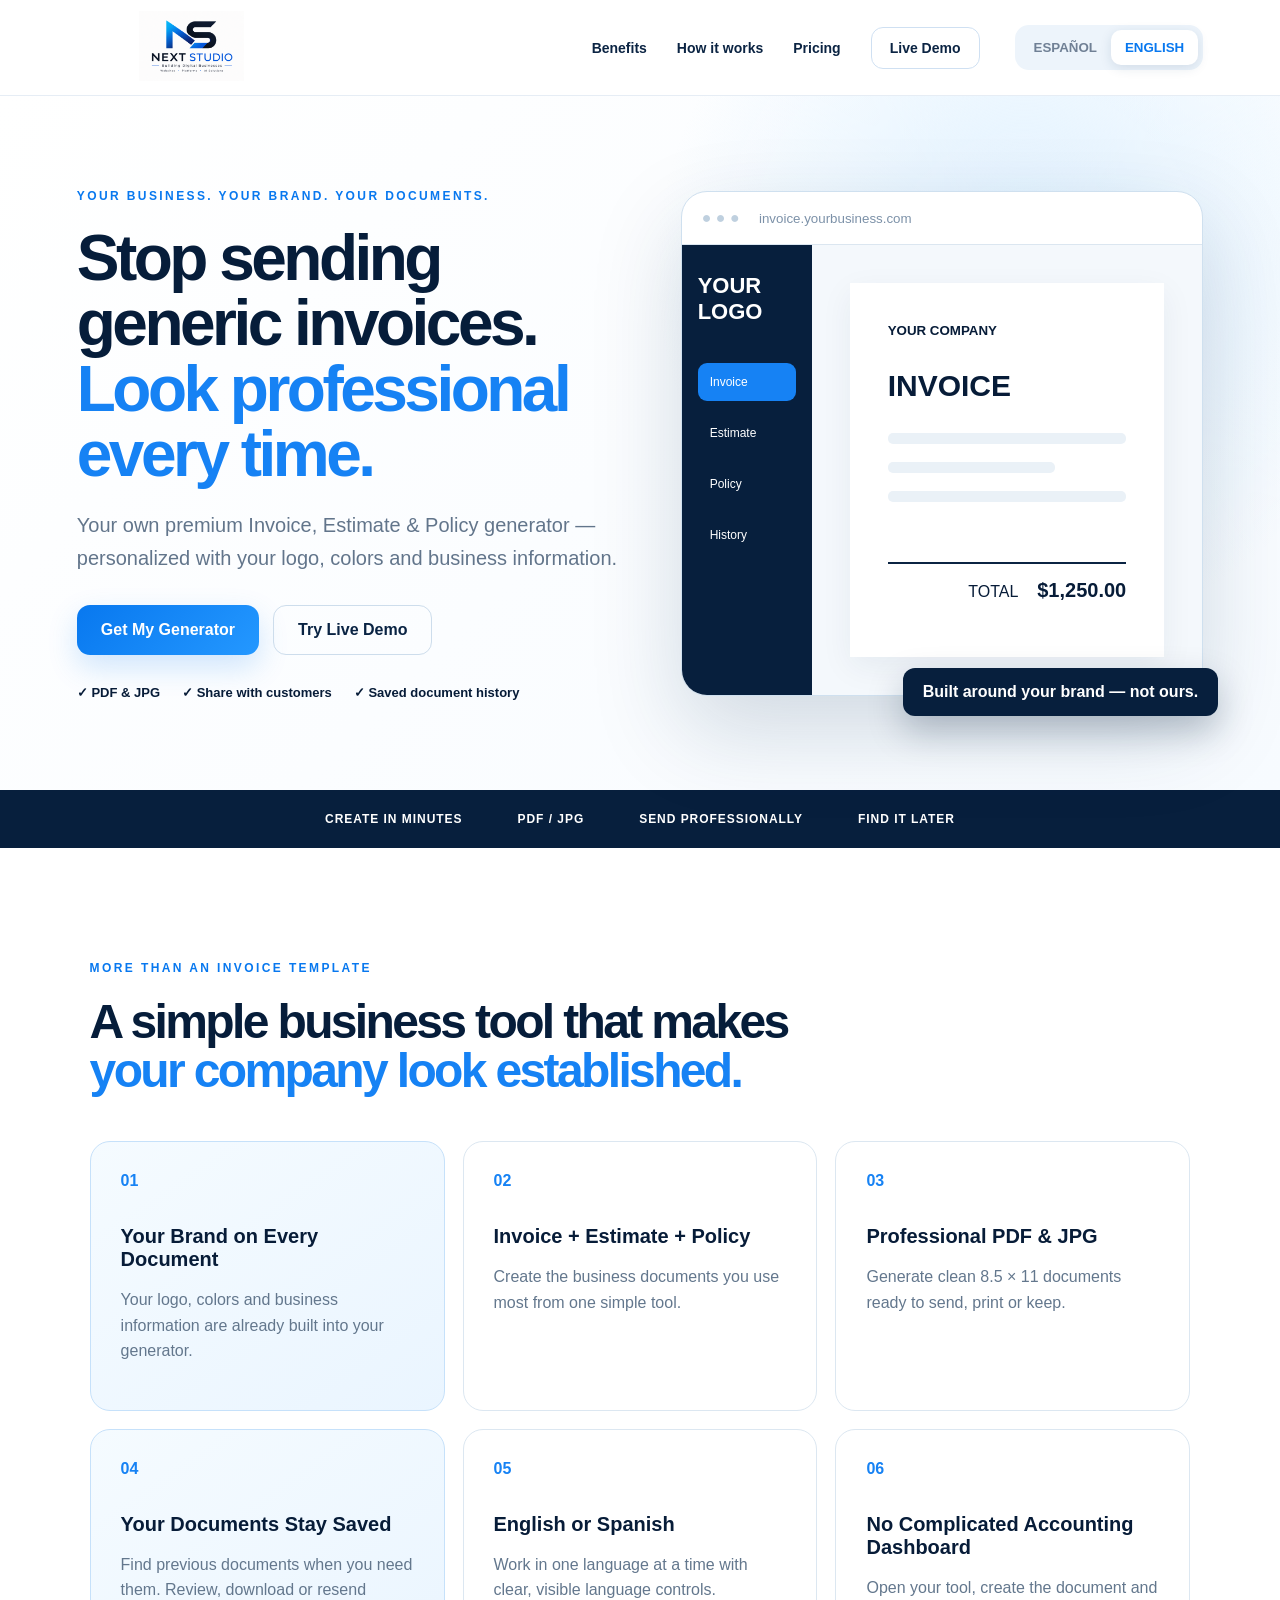
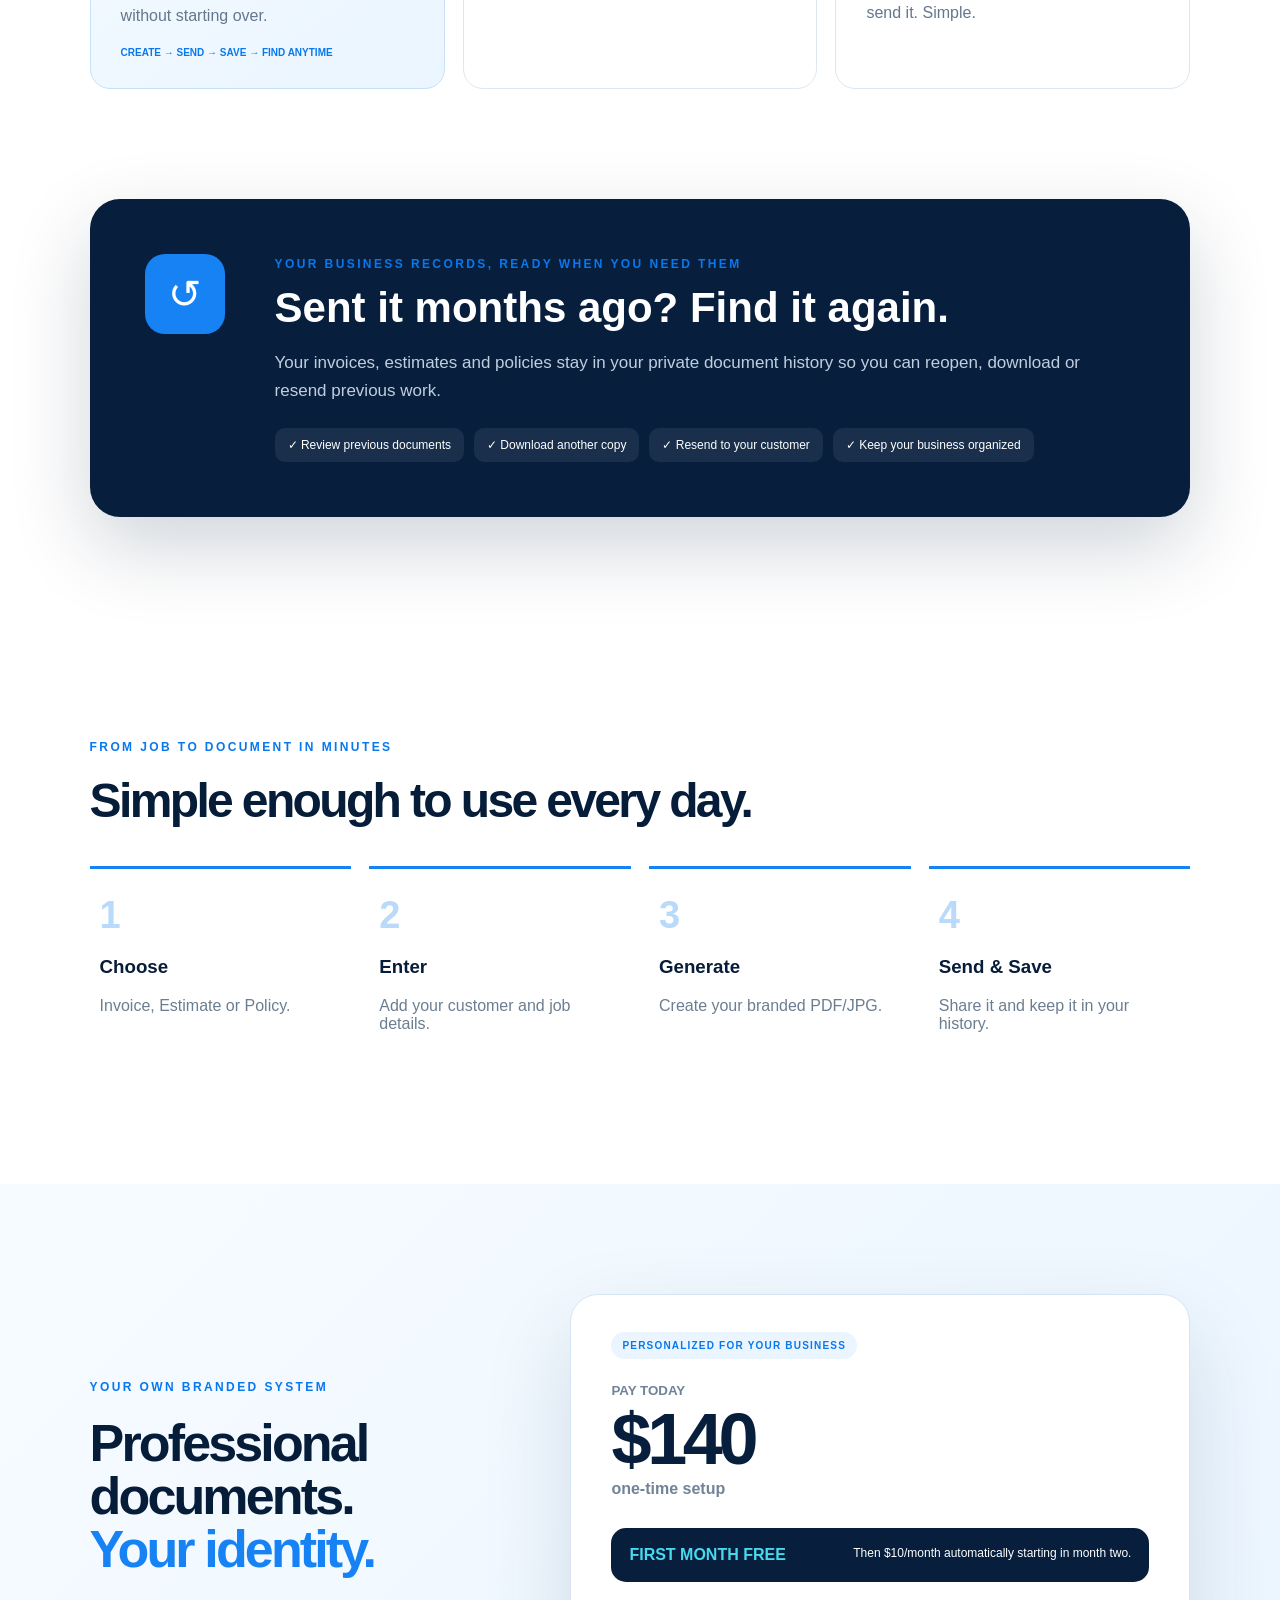
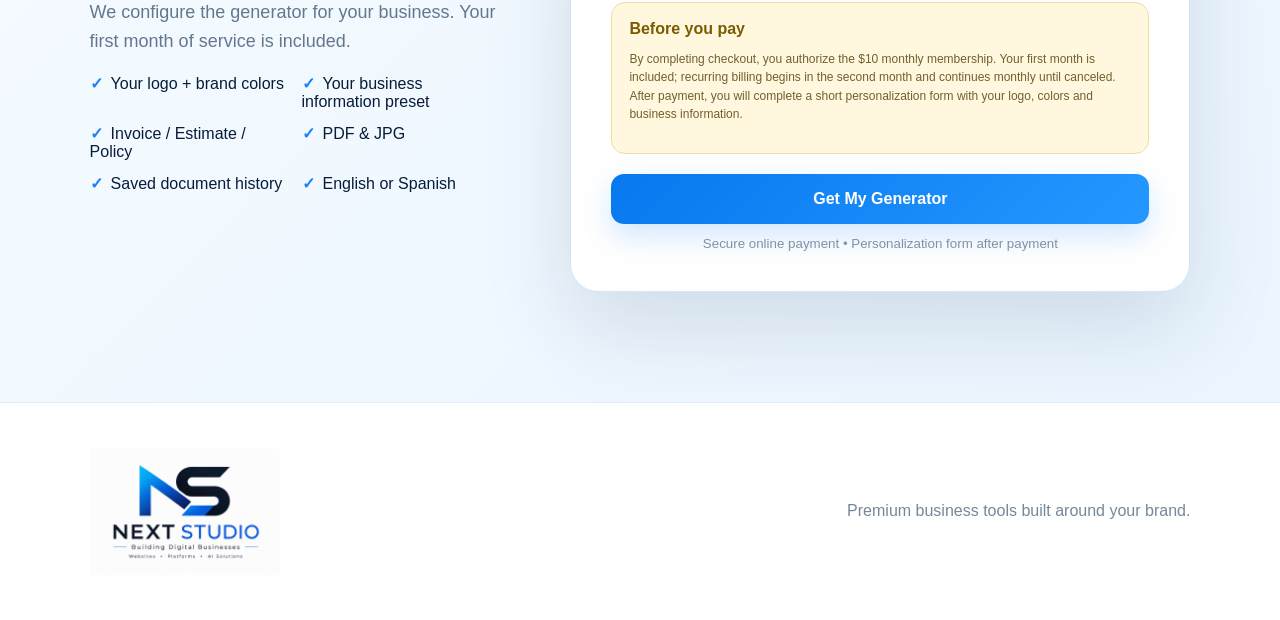
<file: index.html>
<!doctype html><html lang="en"><head><meta charset="utf-8"><meta name="viewport" content="width=device-width,initial-scale=1"><title>Next Studio | Branded Invoice Generator</title><meta name="description" content="Your own branded Invoice, Estimate and Policy generator."><link rel="stylesheet" href="styles.css"></head>
<body>
<header class="nav"><a href="#" class="logo"><img src="assets/LOGO.png" alt="Next Studio"></a><nav><a href="#benefits" data-t="benefits">Benefits</a><a href="#how" data-t="how">How it works</a><a href="#price" data-t="pricing">Pricing</a><a href="app.html" class="outline" data-t="demo">Live Demo</a></nav><div class="langs"><button data-lang="es">ESPAÑOL</button><button data-lang="en" class="active">ENGLISH</button></div></header>
<main>
<section class="hero"><div><span class="eyebrow" data-t="eyebrow">YOUR BUSINESS. YOUR BRAND. YOUR DOCUMENTS.</span><h1 data-html="title">Stop sending generic invoices.<br><em>Look professional every time.</em></h1><p data-t="lead">Your own premium Invoice, Estimate & Policy generator — personalized with your logo, colors and business information.</p><div class="actions"><a href="#price" class="btn" data-t="get">Get My Generator</a><a href="app.html" class="ghost" data-t="try">Try Live Demo</a></div><div class="quick"><span>✓ PDF & JPG</span><span data-t="q2">✓ Share with customers</span><span data-t="q3">✓ Saved document history</span></div></div>
<div class="mock"><div class="window"><div class="dots">● ● ● <small>invoice.yourbusiness.com</small></div><div class="app"><aside><b>YOUR<br>LOGO</b><span class="on" data-t="invoice">Invoice</span><span data-t="estimate">Estimate</span><span>Policy</span><span data-t="history">History</span></aside><article><small>YOUR COMPANY</small><h3 data-t="invoiceUpper">INVOICE</h3><i></i><i></i><i></i><div class="total">TOTAL <b>$1,250.00</b></div></article></div></div><div class="float" data-t="float">Built around your brand — not ours.</div></div></section>

<section class="bar"><b data-t="bar1">CREATE IN MINUTES</b><b>PDF / JPG</b><b data-t="bar3">SEND PROFESSIONALLY</b><b data-t="bar4">FIND IT LATER</b></section>

<section id="benefits" class="section"><span class="eyebrow" data-t="benefitEye">MORE THAN AN INVOICE TEMPLATE</span><h2 data-html="benefitTitle">A simple business tool that makes<br><em>your company look established.</em></h2><div class="grid">
<div class="card hot"><b>01</b><h3 data-t="b1">Your Brand on Every Document</h3><p data-t="b1p">Your logo, colors and business information are already built into your generator.</p></div>
<div class="card"><b>02</b><h3 data-t="b2">Invoice + Estimate + Policy</h3><p data-t="b2p">Create the business documents you use most from one simple tool.</p></div>
<div class="card"><b>03</b><h3 data-t="b3">Professional PDF & JPG</h3><p data-t="b3p">Generate clean 8.5 × 11 documents ready to send, print or keep.</p></div>
<div class="card hot"><b>04</b><h3 data-t="b4">Your Documents Stay Saved</h3><p data-t="b4p">Find previous documents when you need them. Review, download or resend without starting over.</p><strong data-t="b4tag">CREATE → SEND → SAVE → FIND ANYTIME</strong></div>
<div class="card"><b>05</b><h3 data-t="b5">English or Spanish</h3><p data-t="b5p">Work in one language at a time with clear, visible language controls.</p></div>
<div class="card"><b>06</b><h3 data-t="b6">No Complicated Accounting Dashboard</h3><p data-t="b6p">Open your tool, create the document and send it. Simple.</p></div>
</div></section>

<section class="history"><div class="historybox"><div class="icon">↺</div><div><span class="eyebrow" data-t="historyEye">YOUR BUSINESS RECORDS, READY WHEN YOU NEED THEM</span><h2 data-t="historyTitle">Sent it months ago? Find it again.</h2><p data-t="historyText">Your invoices, estimates and policies stay in your private document history so you can reopen, download or resend previous work.</p><div class="chips"><span data-t="h1">✓ Review previous documents</span><span data-t="h2">✓ Download another copy</span><span data-t="h3">✓ Resend to your customer</span><span data-t="h4">✓ Keep your business organized</span></div></div></div></section>

<section id="how" class="section how"><span class="eyebrow" data-t="howEye">FROM JOB TO DOCUMENT IN MINUTES</span><h2 data-t="howTitle">Simple enough to use every day.</h2><div class="steps"><div><b>1</b><h3 data-t="s1">Choose</h3><p data-t="s1p">Invoice, Estimate or Policy.</p></div><div><b>2</b><h3 data-t="s2">Enter</h3><p data-t="s2p">Add your customer and job details.</p></div><div><b>3</b><h3 data-t="s3">Generate</h3><p data-t="s3p">Create your branded PDF/JPG.</p></div><div><b>4</b><h3 data-t="s4">Send & Save</h3><p data-t="s4p">Share it and keep it in your history.</p></div></div></section>

<section id="price" class="priceSec"><div class="priceCopy"><span class="eyebrow" data-t="priceEye">YOUR OWN BRANDED SYSTEM</span><h2 data-html="priceTitle">Professional documents.<br><em>Your identity.</em></h2><p data-t="priceLead">We configure the generator for your business. Your first month of service is included.</p><ul><li data-t="p1">Your logo + brand colors</li><li data-t="p2">Your business information preset</li><li>Invoice / Estimate / Policy</li><li>PDF & JPG</li><li data-t="p5">Saved document history</li><li data-t="p6">English or Spanish</li></ul></div>
<div class="priceCard"><span class="pill" data-t="personalized">PERSONALIZED FOR YOUR BUSINESS</span><div class="money"><small data-t="today">PAY TODAY</small><strong>$140</strong><span data-t="setup">one-time setup</span></div><div class="free"><b data-t="free">FIRST MONTH FREE</b><span data-t="then">Then $10/month automatically starting in month two.</span></div><div class="notice"><b data-t="before">Before you pay</b><p data-t="notice">By completing checkout, you authorize the $10 monthly membership. Your first month is included; recurring billing begins in the second month and continues monthly until canceled. After payment, you will complete a short personalization form with your logo, colors and business information.</p></div><button id="buy" class="btn wide" data-t="buy">Get My Generator</button><small class="secure" data-t="secure">Secure online payment • Personalization form after payment</small></div></section>
</main>

<dialog id="checkout"><button class="x" id="close">×</button><span class="eyebrow" data-t="checkoutEye">SECURE CHECKOUT</span><span id="sandboxBadge" class="sandbox-badge">SANDBOX</span><h2 data-t="checkoutTitle">Start your personalized generator</h2><div class="checkoutGrid"><div class="summary"><small data-t="order">YOUR ORDER</small><h3 data-t="product">Branded Document Generator</h3><div><span data-t="setup2">Setup today</span><b>$140</b></div><div><span data-t="month1">Month 1 service</span><b data-t="included">INCLUDED</b></div><div><span data-t="month2">Starting month 2</span><b>$10/mo</b></div></div><div class="paybox">
  <small data-t="paysecure">SECURE PAYMENT</small>
  <h3 data-t="card">PayPal / Debit or Credit Card</h3>
  <p data-t="paynote">Your recurring membership is registered securely through PayPal. Eligible buyers can use PayPal or a debit/credit card.</p>

  <div class="paypal-secure-shell">
    <div class="paypal-order-line">
      <span data-t="payTodayLabel">Charged today</span>
      <strong>$140.00</strong>
    </div>
    <div class="paypal-order-line">
      <span data-t="trialLabel">First month service</span>
      <strong data-t="included">INCLUDED</strong>
    </div>
    <div class="paypal-order-line">
      <span data-t="recurringLabel">Then recurring</span>
      <strong>$10/month</strong>
    </div>

    <div id="paypal-status" class="paypal-status" data-t="paypalLoading">
      PayPal Sandbox will load here after configuration.
    </div>

    <div id="paypal-button-container" class="paypal-buttons-slot"></div>
  </div>

  <small data-t="paypal">🔒 Securely processed by PayPal</small>
</div></div><label class="agree"><input type="checkbox" id="agree"><span data-t="agree">I understand the first month is included and $10/month recurring billing begins in month two until canceled.</span></label></dialog>
<footer><img src="assets/LOGO.png" alt="Next Studio"><p data-t="footer">Premium business tools built around your brand.</p></footer>
<script src="landing.js"></script></body></html>
</file>
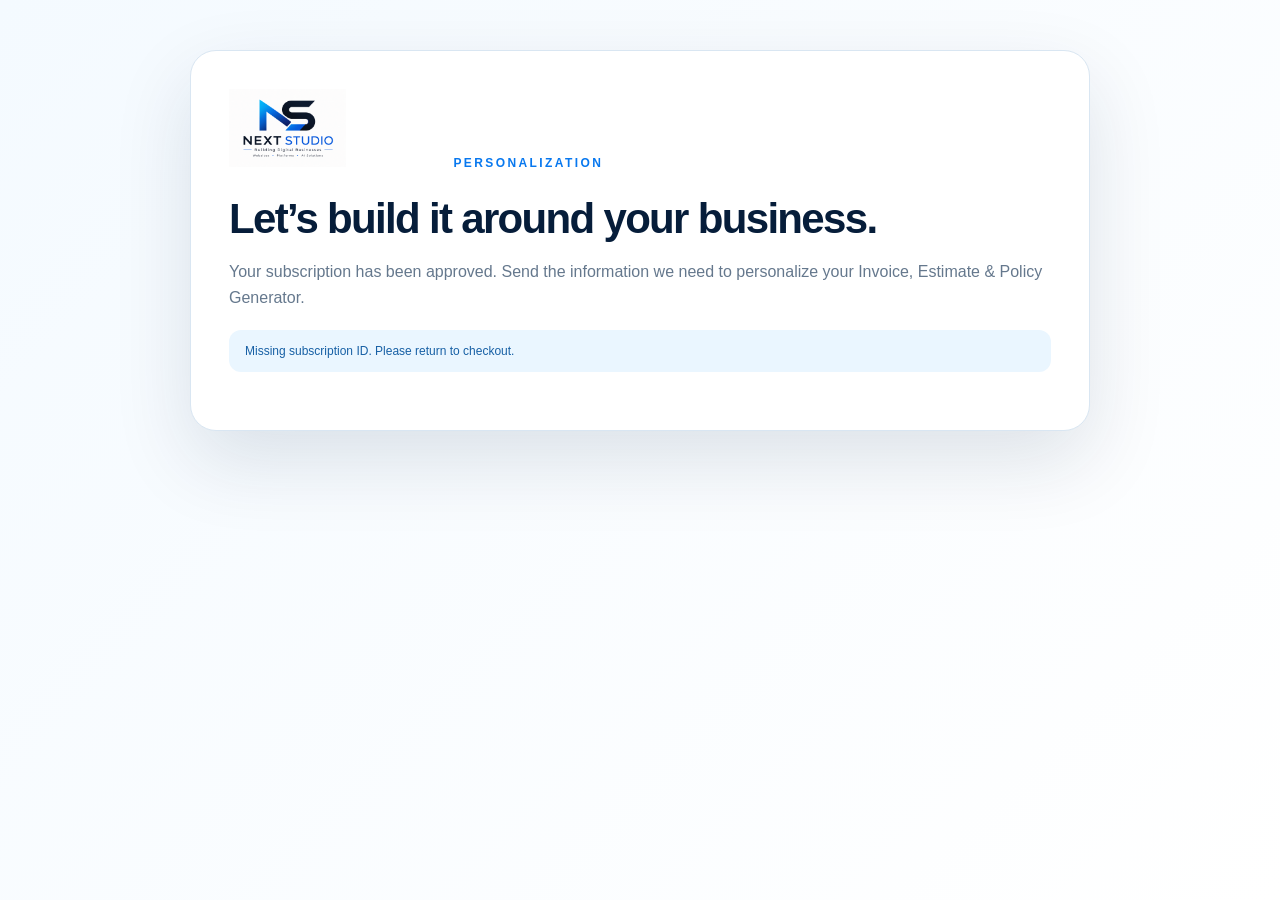
<file: onboarding.html>
<!doctype html>
<html lang="en">
<head>
<meta charset="utf-8">
<meta name="viewport" content="width=device-width,initial-scale=1">
<title>Personalize Your Generator | Next Studio</title>
<link rel="stylesheet" href="styles.css">
<style>
.onboard{min-height:100vh;background:linear-gradient(135deg,#f4faff,#fff);padding:50px 20px}
.onboard-card{width:min(900px,100%);margin:auto;background:#fff;border:1px solid #d9e6f2;border-radius:26px;box-shadow:0 30px 80px #0825411f;padding:38px}
.onboard-logo{width:220px;max-height:78px;object-fit:contain;object-position:left center}
.onboard h1{font-size:42px;letter-spacing:-.04em;margin:24px 0 10px;color:#061d3a}
.onboard .lead{color:#65788d;line-height:1.6}
.order-confirm{padding:14px 16px;border-radius:12px;background:#eaf6ff;color:#1760a5;font-size:12px;margin:20px 0}
.form-grid-v9{display:grid;grid-template-columns:1fr 1fr;gap:15px}
.form-grid-v9 label{display:grid;gap:7px;font-size:11px;font-weight:800;color:#435b74}
.form-grid-v9 input,.form-grid-v9 textarea,.form-grid-v9 select{width:100%;padding:12px;border:1px solid #ccdbe8;border-radius:10px;font:inherit}
.form-grid-v9 .full{grid-column:1/-1}
.logo-upload{padding:18px;background:#f7fbff;border:1px dashed #aac8e1;border-radius:12px}
.form-actions{margin-top:24px}
.result{display:none;margin-top:18px;padding:15px;border-radius:12px;background:#ebfaef;color:#236939}
@media(max-width:650px){.form-grid-v9{grid-template-columns:1fr}.form-grid-v9 .full{grid-column:auto}.onboard-card{padding:25px}.onboard h1{font-size:34px}}
</style>
</head>
<body class="onboard">
<div class="onboard-card">
<img src="assets/LOGO.png" class="onboard-logo" alt="Next Studio">
<span class="eyebrow">PERSONALIZATION</span>
<h1 id="title">Let’s build it around your business.</h1>
<p class="lead" id="intro">Your subscription has been approved. Send the information we need to personalize your Invoice, Estimate & Policy Generator.</p>
<div class="order-confirm" id="subInfo">Checking subscription…</div>

<form id="onboardingForm">
<div class="form-grid-v9">
<label>Business Name<input name="businessName" required></label>
<label>Contact Name<input name="contactName" required></label>
<label>Email<input type="email" name="email" required></label>
<label>Phone<input name="phone"></label>
<label class="full">Business Address<textarea name="address" rows="2"></textarea></label>
<label>Website<input name="website"></label>
<label>Preferred Language<select name="preferredLanguage"><option>English</option><option>Español</option></select></label>
<label>Primary Brand Color<input name="primaryColor" placeholder="#0A2342"></label>
<label>Secondary Brand Color<input name="secondaryColor" placeholder="#1682F4"></label>
<label>Default Tax %<input name="taxRate" type="number" step=".001" placeholder="8.875"></label>
<label>Invoice Prefix<input name="invoicePrefix" placeholder="ABC-INV"></label>
<label class="full">Payment Instructions<textarea name="paymentInstructions" rows="3" placeholder="How customers should pay you"></textarea></label>
<label class="full">Special Requests<textarea name="notes" rows="3"></textarea></label>
<label class="full logo-upload">Business Logo (PNG/JPG, max 2 MB)<input id="logoFile" type="file" accept="image/png,image/jpeg"></label>
</div>
<div class="form-actions"><button id="submitBtn" class="btn wide" type="submit">Send My Information</button></div>
</form>
<div id="result" class="result">Information received successfully. Next Studio has been notified and will review your order before sending your confirmation.</div>
</div>
<script>
const params=new URLSearchParams(location.search);
const subscriptionID=params.get("subscription_id")||"";
const form=document.querySelector("#onboardingForm");
const info=document.querySelector("#subInfo");
const result=document.querySelector("#result");

(async()=>{
  if(!subscriptionID){
    info.textContent="Missing subscription ID. Please return to checkout.";
    form.style.display="none";
    return;
  }
  try{
    const r=await fetch("/api/paypal/verify-subscription",{
      method:"POST",
      headers:{"Content-Type":"application/json"},
      body:JSON.stringify({subscriptionID})
    });
    const d=await r.json();
    if(!r.ok || !d.verified){
      info.textContent="We could not verify this subscription yet.";
      form.style.display="none";
      return;
    }
    info.textContent=`Subscription verified: ${subscriptionID}`;
  }catch(e){
    info.textContent="Could not verify subscription.";
    form.style.display="none";
  }
})();

function fileToBase64(file){
  return new Promise((resolve,reject)=>{
    const r=new FileReader();
    r.onload=()=>resolve(r.result);
    r.onerror=reject;
    r.readAsDataURL(file);
  });
}

form.addEventListener("submit",async e=>{
  e.preventDefault();
  const submitBtn=document.querySelector("#submitBtn");
  submitBtn.disabled=true;
  submitBtn.textContent="Sending...";
  const fd=new FormData(form);
  const payload=Object.fromEntries(fd.entries());
  delete payload.logoFile;
  payload.subscriptionID=subscriptionID;
  const file=document.querySelector("#logoFile").files[0];
  if(file){
    if(file.size>2*1024*1024){alert("Logo must be 2 MB or less.");return;}
    payload.logoFileName=file.name;
    payload.logoData=await fileToBase64(file);
  }
  const r=await fetch("/api/onboarding",{
    method:"POST",
    headers:{"Content-Type":"application/json"},
    body:JSON.stringify(payload)
  });
  const d=await r.json();
  if(!r.ok){submitBtn.disabled=false;submitBtn.textContent="Send My Information";alert(d.error||"Unable to send information.");return;}
  const paramsNow=new URLSearchParams(location.search);
  const currentLang=paramsNow.get("lang")||"en";
  const qs=new URLSearchParams({
    subscription_id:subscriptionID,
    lang:currentLang
  });
  window.location.href=`/success.html?${qs.toString()}`;
});
</script>
</body></html>
</file>
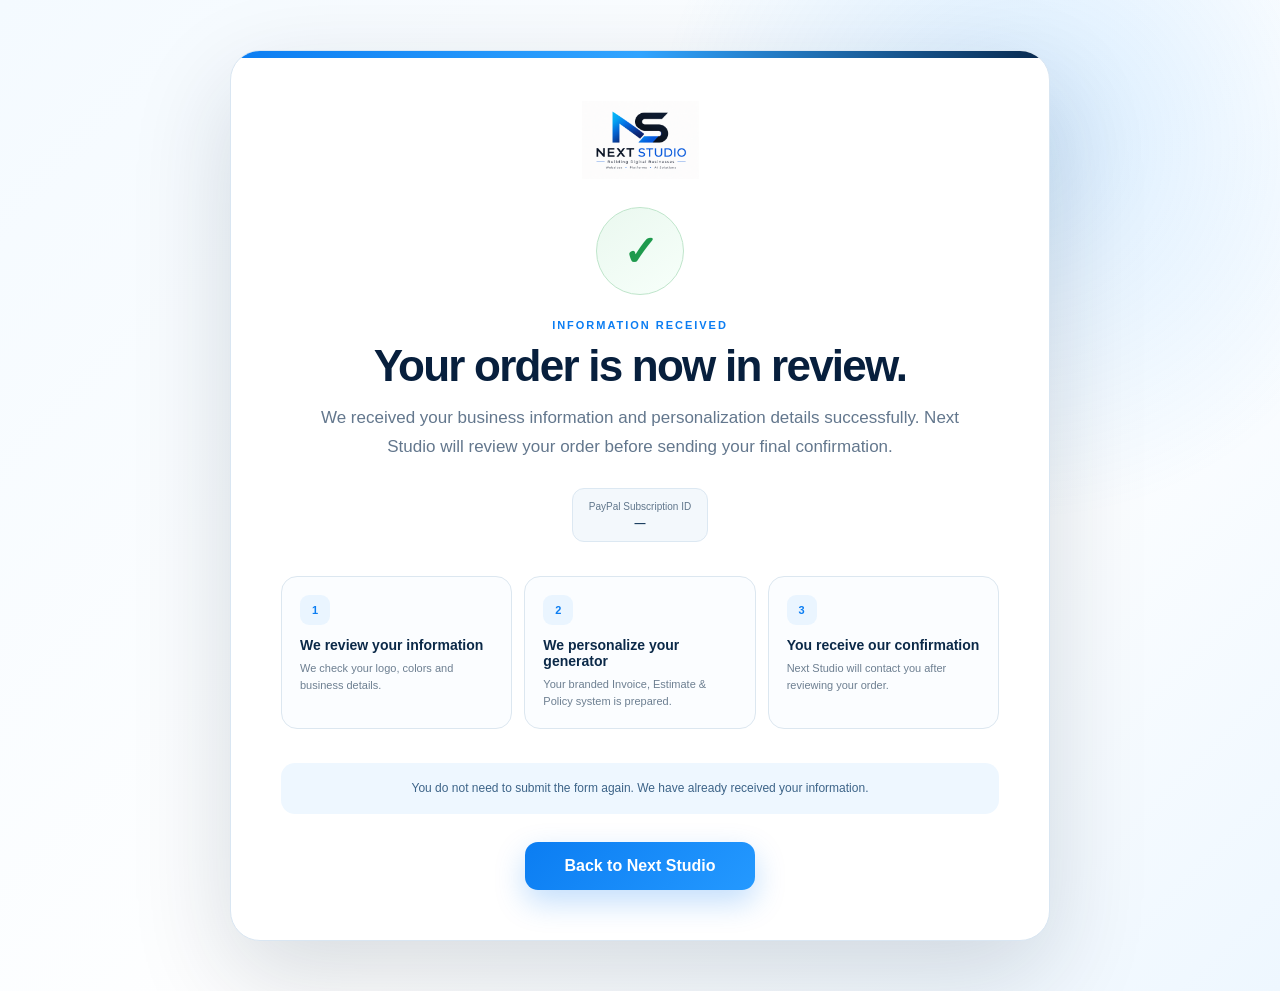
<file: success.html>
<!doctype html>
<html lang="en">
<head>
  <meta charset="utf-8">
  <meta name="viewport" content="width=device-width,initial-scale=1">
  <title>Order Received | Next Studio</title>
  <link rel="stylesheet" href="styles.css">
  <style>
    .success-page{
      min-height:100vh;
      display:grid;
      place-items:center;
      padding:50px 20px;
      background:
        radial-gradient(circle at 80% 15%,rgba(35,151,255,.18),transparent 28%),
        linear-gradient(135deg,#f4faff,#ffffff 60%,#eef7ff);
    }
    .success-card{
      width:min(820px,100%);
      background:#fff;
      border:1px solid #d9e6f2;
      border-radius:30px;
      padding:50px;
      box-shadow:0 35px 100px rgba(8,29,58,.16);
      text-align:center;
      position:relative;
      overflow:hidden;
    }
    .success-card:before{
      content:"";
      position:absolute;
      left:0;right:0;top:0;
      height:7px;
      background:linear-gradient(90deg,#0b7df2,#31a4ff,#08284d);
    }
    .success-logo{
      width:230px;
      max-height:78px;
      object-fit:contain;
      margin:0 auto 28px;
      display:block;
    }
    .success-check{
      width:88px;
      height:88px;
      margin:0 auto 24px;
      border-radius:50%;
      display:grid;
      place-items:center;
      background:linear-gradient(145deg,#eaf8ef,#f7fffa);
      border:1px solid #bfe5cb;
      color:#1e9a4d;
      font-size:42px;
      font-weight:900;
    }
    .success-eyebrow{
      display:block;
      color:#0b7df2;
      font-size:11px;
      font-weight:900;
      letter-spacing:.18em;
      margin-bottom:12px;
    }
    .success-card h1{
      margin:0 0 15px;
      color:#071f3d;
      font-size:44px;
      line-height:1.05;
      letter-spacing:-.04em;
    }
    .success-card .lead{
      max-width:650px;
      margin:0 auto;
      color:#63778d;
      font-size:17px;
      line-height:1.7;
    }
    .success-id{
      margin:26px auto 0;
      display:inline-flex;
      flex-direction:column;
      gap:5px;
      padding:12px 16px;
      border-radius:12px;
      background:#f3f8fc;
      border:1px solid #dce8f2;
      color:#60768b;
      font-size:10px;
    }
    .success-id b{
      color:#173b5e;
      font-size:11px;
      word-break:break-all;
    }
    .next-steps{
      margin:34px 0;
      display:grid;
      grid-template-columns:repeat(3,1fr);
      gap:12px;
      text-align:left;
    }
    .next-step{
      padding:18px;
      border-radius:16px;
      border:1px solid #dce7f0;
      background:#fbfdff;
    }
    .next-step b{
      width:30px;
      height:30px;
      border-radius:9px;
      display:grid;
      place-items:center;
      background:#eaf5ff;
      color:#0b7df2;
      margin-bottom:12px;
      font-size:11px;
    }
    .next-step h3{
      margin:0 0 7px;
      color:#0b2948;
      font-size:14px;
    }
    .next-step p{
      margin:0;
      color:#6d7f91;
      font-size:11px;
      line-height:1.55;
    }
    .success-note{
      margin:0 0 28px;
      padding:16px 18px;
      border-radius:14px;
      background:#eef7ff;
      color:#3d6488;
      font-size:12px;
      line-height:1.6;
    }
    .success-btn{
      display:inline-flex;
      align-items:center;
      justify-content:center;
      min-width:230px;
      padding:15px 22px;
      border-radius:13px;
      text-decoration:none;
      background:linear-gradient(135deg,#0b7df2,#2499ff);
      color:#fff;
      font-weight:900;
      box-shadow:0 12px 30px rgba(11,125,242,.25);
    }
    @media(max-width:700px){
      .success-card{padding:34px 22px}
      .success-card h1{font-size:34px}
      .next-steps{grid-template-columns:1fr}
      .success-logo{width:190px}
    }
  </style>
</head>
<body>
  <main class="success-page">
    <section class="success-card">
      <img src="assets/LOGO.png" alt="Next Studio" class="success-logo">

      <div class="success-check">✓</div>

      <span class="success-eyebrow" id="eyebrow">INFORMATION RECEIVED</span>

      <h1 id="title">Your order is now in review.</h1>

      <p class="lead" id="lead">
        We received your business information and personalization details successfully.
        Next Studio will review your order before sending your final confirmation.
      </p>

      <div class="success-id">
        <span id="idLabel">PayPal Subscription ID</span>
        <b id="subscriptionId">—</b>
      </div>

      <div class="next-steps">
        <article class="next-step">
          <b>1</b>
          <h3 id="step1Title">We review your information</h3>
          <p id="step1Text">We check your logo, colors and business details.</p>
        </article>

        <article class="next-step">
          <b>2</b>
          <h3 id="step2Title">We personalize your generator</h3>
          <p id="step2Text">Your branded Invoice, Estimate & Policy system is prepared.</p>
        </article>

        <article class="next-step">
          <b>3</b>
          <h3 id="step3Title">You receive our confirmation</h3>
          <p id="step3Text">Next Studio will contact you after reviewing your order.</p>
        </article>
      </div>

      <div class="success-note" id="note">
        You do not need to submit the form again. We have already received your information.
      </div>

      <a href="index.html" class="success-btn" id="homeBtn">Back to Next Studio</a>
    </section>
  </main>

  <script>
    const params=new URLSearchParams(location.search);
    const lang=params.get("lang")==="es"?"es":"en";
    const subscriptionId=params.get("subscription_id")||"—";

    const text={
      en:{
        eyebrow:"INFORMATION RECEIVED",
        title:"Your order is now in review.",
        lead:"We received your business information and personalization details successfully. Next Studio will review your order before sending your final confirmation.",
        idLabel:"PayPal Subscription ID",
        step1Title:"We review your information",
        step1Text:"We check your logo, colors and business details.",
        step2Title:"We personalize your generator",
        step2Text:"Your branded Invoice, Estimate & Policy system is prepared.",
        step3Title:"You receive our confirmation",
        step3Text:"Next Studio will contact you after reviewing your order.",
        note:"You do not need to submit the form again. We have already received your information.",
        homeBtn:"Back to Next Studio"
      },
      es:{
        eyebrow:"INFORMACIÓN RECIBIDA",
        title:"Tu pedido ya está en revisión.",
        lead:"Recibimos correctamente la información de tu negocio y los datos de personalización. Next Studio revisará tu pedido antes de enviarte la confirmación final.",
        idLabel:"ID de Suscripción PayPal",
        step1Title:"Revisamos tu información",
        step1Text:"Verificamos tu logo, colores y datos del negocio.",
        step2Title:"Personalizamos tu generador",
        step2Text:"Preparamos tu sistema de Factura, Cotización y Policy con tu marca.",
        step3Title:"Recibes nuestra confirmación",
        step3Text:"Next Studio se comunicará contigo después de revisar tu pedido.",
        note:"No necesitas volver a enviar el formulario. Ya recibimos tu información correctamente.",
        homeBtn:"Volver a Next Studio"
      }
    };

    document.documentElement.lang=lang;
    const t=text[lang];

    for(const [id,value] of Object.entries(t)){
      const el=document.getElementById(id);
      if(el) el.textContent=value;
    }

    document.getElementById("subscriptionId").textContent=subscriptionId;
  </script>
</body>
</html>
</file>
<file: styles.css>
*{box-sizing:border-box}html{scroll-behavior:smooth}body{margin:0;font-family:Inter,Arial,sans-serif;color:#071c38;background:#fff}.nav{height:96px;display:flex;align-items:center;padding:0 6vw;border-bottom:1px solid #e6edf5;gap:35px;position:sticky;top:0;background:#ffffffed;backdrop-filter:blur(14px);z-index:10}.logo img{width:230px;max-height:70px;object-fit:contain}.nav nav{display:flex;gap:30px;margin-left:auto;align-items:center}.nav a{text-decoration:none;color:#0b2443;font-weight:800;font-size:14px}.outline{border:1px solid #cfe0f2;padding:12px 18px;border-radius:12px}.langs{display:flex;background:#edf4fb;padding:5px;border-radius:14px}.langs button{border:0;background:transparent;padding:10px 14px;font-weight:900;color:#708095;border-radius:10px}.langs .active{background:white;color:#0878ef;box-shadow:0 3px 12px #183d6620}.hero{min-height:690px;padding:90px 6vw;display:grid;grid-template-columns:1.02fr .98fr;gap:60px;align-items:center;background:radial-gradient(circle at 80% 25%,#dff1ff 0,transparent 32%),linear-gradient(135deg,#fff,#f7fbff)}.eyebrow{font-size:12px;letter-spacing:.2em;color:#0878ef;font-weight:900}.hero h1,.section h2,.priceSec h2{font-size:64px;line-height:1.02;letter-spacing:-.055em;margin:22px 0;color:#061d3a}.hero h1 em,.section h2 em,.priceSec h2 em{font-style:normal;color:#1682f4}.hero p{font-size:20px;line-height:1.65;color:#62758b;max-width:680px}.actions{display:flex;gap:14px;margin:30px 0}.btn{display:inline-block;border:0;background:linear-gradient(135deg,#0878ef,#2498ff);color:#fff!important;padding:16px 24px;border-radius:13px;text-decoration:none;font-weight:900;box-shadow:0 12px 30px #0878ef30;cursor:pointer}.ghost{padding:15px 24px;border:1px solid #cdddec;border-radius:13px;text-decoration:none;font-weight:900;color:#092343}.quick{display:flex;gap:22px;flex-wrap:wrap;font-size:13px;font-weight:800}.mock{position:relative}.window{background:#fff;border:1px solid #cfe0ef;border-radius:26px;overflow:hidden;box-shadow:0 35px 90px #0b31552b}.dots{padding:17px 20px;color:#bfd0df;border-bottom:1px solid #dbe6f0}.dots small{margin-left:15px;color:#7c91a8}.app{display:grid;grid-template-columns:130px 1fr;min-height:450px;background:#f4f8fc}.app aside{background:#071f3d;color:white;padding:28px 16px;display:flex;flex-direction:column;gap:13px}.app aside b{font-size:22px;margin-bottom:25px}.app aside span{padding:12px;border-radius:9px;font-size:12px}.app aside .on{background:#1682f4}.app article{background:white;margin:38px;padding:38px;box-shadow:0 10px 30px #092b4d10}.app article small{font-weight:900}.app article h3{font-size:30px}.app article i{display:block;height:11px;background:#eaf1f7;margin:18px 0;border-radius:5px}.app article i:nth-of-type(2){width:70%}.total{margin-top:60px;border-top:2px solid #0b2443;padding-top:15px;text-align:right}.total b{font-size:20px;margin-left:15px}.float{position:absolute;right:-15px;bottom:-20px;background:#071f3d;color:#fff;padding:15px 20px;border-radius:12px;font-weight:800;box-shadow:0 15px 35px #071f3d40}.bar{display:flex;justify-content:center;gap:55px;background:#071f3d;color:#fff;padding:22px;letter-spacing:.08em;font-size:12px}.section{padding:110px 7vw;max-width:1500px;margin:auto}.section>h2{font-size:48px;max-width:850px}.grid{display:grid;grid-template-columns:repeat(3,1fr);gap:18px;margin-top:45px}.card{padding:30px;border:1px solid #dce7f1;border-radius:20px;min-height:220px;background:#fff}.card.hot{background:linear-gradient(145deg,#f5fbff,#eaf5ff);border-color:#c6e1fa}.card>b{color:#1682f4}.card h3{font-size:20px;margin:35px 0 10px}.card p{color:#63778d;line-height:1.6}.card strong{display:block;margin-top:18px;font-size:10px;color:#0878ef}.history{padding:0 7vw 110px}.historybox{max-width:1250px;margin:auto;background:#071f3d;color:white;border-radius:30px;padding:55px;display:grid;grid-template-columns:100px 1fr;gap:30px;box-shadow:0 30px 80px #071f3d30}.icon{width:80px;height:80px;border-radius:20px;background:#1682f4;display:grid;place-items:center;font-size:40px}.historybox h2{font-size:42px;margin:12px 0}.historybox p{color:#c0cfdf;font-size:17px;line-height:1.7;max-width:850px}.chips{display:flex;gap:10px;flex-wrap:wrap;margin-top:22px}.chips span{background:#ffffff12;padding:10px 13px;border-radius:10px;font-size:12px}.steps{display:grid;grid-template-columns:repeat(4,1fr);gap:18px;margin-top:40px}.steps>div{border-top:3px solid #1682f4;padding:25px 10px}.steps b{font-size:38px;color:#b9dafa}.steps p{color:#6b7e91}.priceSec{padding:110px 7vw;background:linear-gradient(135deg,#f6fbff,#eaf5ff);display:grid;grid-template-columns:1fr 620px;gap:70px;align-items:center}.priceSec h2{font-size:52px}.priceCopy>p{color:#63778d;font-size:18px;line-height:1.6}.priceCopy ul{list-style:none;padding:0;display:grid;grid-template-columns:1fr 1fr;gap:13px}.priceCopy li:before{content:"✓";color:#1682f4;margin-right:8px;font-weight:900}.priceCard{background:#fff;border-radius:28px;padding:40px;box-shadow:0 35px 90px #092b4d22;border:1px solid #d5e5f3}.pill{font-size:10px;font-weight:900;letter-spacing:.12em;background:#eaf5ff;color:#0878ef;padding:8px 11px;border-radius:20px}.money{margin:30px 0}.money small,.money span{display:block;color:#718399;font-weight:800}.money strong{display:block;font-size:72px;color:#071f3d;letter-spacing:-.06em}.free{background:#071f3d;color:#fff;border-radius:15px;padding:18px;display:flex;justify-content:space-between;gap:15px}.free b{color:#48d9ef}.free span{font-size:12px}.notice{margin:20px 0;padding:17px;background:#fff8df;border:1px solid #f1dda0;border-radius:14px}.notice b{color:#795b00}.notice p{font-size:12px;line-height:1.55;color:#725f2d}.wide{width:100%;font-size:16px}.secure{display:block;text-align:center;color:#8092a5;margin-top:12px}dialog{width:min(1050px,94vw);border:0;border-radius:28px;padding:35px;box-shadow:0 40px 100px #00152c70}dialog::backdrop{background:#04162cbb;backdrop-filter:blur(5px)}.x{float:right;border:0;background:#edf3f8;border-radius:10px;width:36px;height:36px;font-size:20px}.checkoutGrid{display:grid;grid-template-columns:.8fr 1.2fr;gap:25px;margin-top:25px}.summary{background:#071f3d;color:#fff;border-radius:20px;padding:28px}.summary h3{font-size:25px}.summary div{display:flex;justify-content:space-between;padding:16px 0;border-top:1px solid #ffffff20}.paybox{border:1px solid #dbe6ef;border-radius:20px;padding:28px}.paybox h3{font-size:26px;margin:8px 0}.paybox p{color:#6b7f95}.fakefields label{display:block;font-size:12px;font-weight:800;margin:13px 0 7px}.fakefields>div,.fakefields section div div{height:50px;border:1px solid #cddae6;border-radius:9px}.fakefields section{display:grid;grid-template-columns:1fr 1fr;gap:15px}.paybox small{display:block;text-align:center;margin-top:12px;color:#8294a8}.agree{display:flex;gap:10px;margin-top:20px;font-size:12px;color:#60758a}footer{padding:45px 7vw;display:flex;justify-content:space-between;align-items:center;border-top:1px solid #e3ebf3}footer img{width:190px}footer p{color:#75879a}@media(max-width:950px){.nav nav{display:none}.nav{padding:0 20px}.logo img{width:180px}.langs{margin-left:auto}.hero,.priceSec{grid-template-columns:1fr}.hero{padding:65px 25px}.hero h1{font-size:48px}.grid{grid-template-columns:1fr 1fr}.steps{grid-template-columns:1fr 1fr}.priceSec{padding:75px 25px}.checkoutGrid{grid-template-columns:1fr}}@media(max-width:600px){.langs button{padding:8px;font-size:10px}.hero h1{font-size:40px}.mock{margin-top:20px}.app{grid-template-columns:90px 1fr}.app article{margin:15px;padding:20px}.bar{gap:15px;overflow:auto;justify-content:flex-start}.section{padding:75px 22px}.section>h2{font-size:36px}.grid,.steps{grid-template-columns:1fr}.history{padding:0 22px 75px}.historybox{grid-template-columns:1fr;padding:30px}.historybox h2{font-size:32px}.priceSec h2{font-size:40px}.priceCopy ul{grid-template-columns:1fr}.priceCard{padding:25px}.free{flex-direction:column}.checkoutGrid{grid-template-columns:1fr}.fakefields section{grid-template-columns:1fr}footer{flex-direction:column;gap:20px}}

/* V9 PAYPAL SUBSCRIPTION CHECKOUT */
.sandbox-badge{
  display:inline-flex;
  margin-left:10px;
  padding:5px 8px;
  border-radius:999px;
  background:#fff0c7;
  color:#8a6300;
  border:1px solid #efd588;
  font-size:9px;
  font-weight:900;
  letter-spacing:.1em;
  vertical-align:middle;
}
.paypal-secure-shell{
  margin:20px 0 8px;
  padding:18px;
  border:1px solid #d8e4ef;
  border-radius:15px;
  background:#f9fcff;
}
.paypal-order-line{
  display:flex;
  justify-content:space-between;
  gap:16px;
  padding:8px 0;
  border-bottom:1px solid #e5edf5;
  font-size:12px;
}
.paypal-order-line:last-of-type{border-bottom:0}
.paypal-order-line span{color:#6a7d91}
.paypal-order-line strong{color:#071f3d}
.paypal-status{
  margin:16px 0 12px;
  padding:10px 12px;
  border-radius:10px;
  background:#edf6ff;
  color:#3d6388;
  font-size:11px;
  line-height:1.45;
}
.paypal-buttons-slot{min-height:48px}
.paypal-disabled{
  opacity:.38;
  pointer-events:none;
  filter:grayscale(.35);
}
</file>
